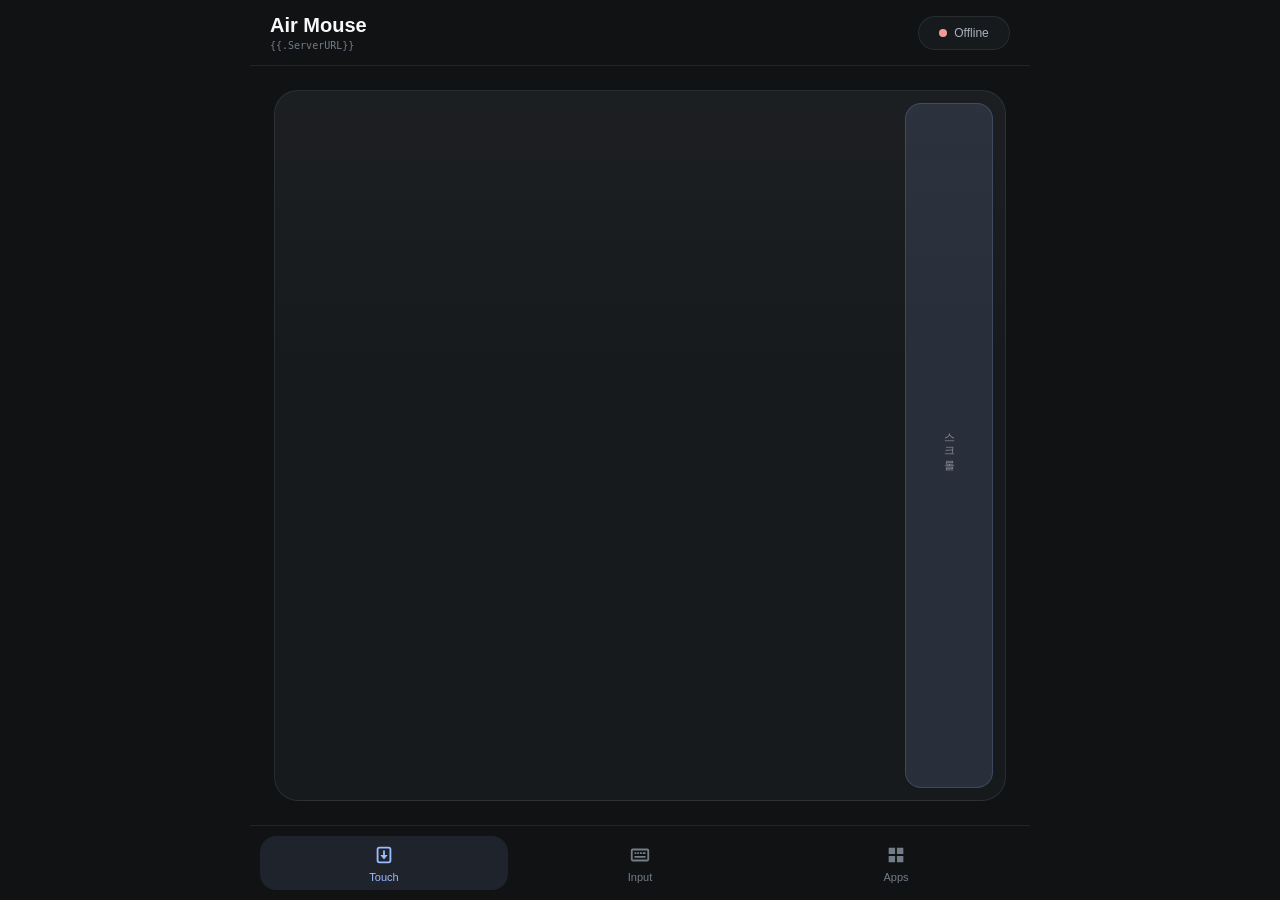
<file: templates/index.html>
<!DOCTYPE html>
<html lang="ko">
<head>
    <meta charset="UTF-8">
    <meta name="viewport" content="width=device-width, initial-scale=1.0, maximum-scale=1.0, user-scalable=no, viewport-fit=cover">
    <meta name="theme-color" content="#101214">
    <meta name="apple-mobile-web-app-capable" content="yes">
    <meta name="apple-mobile-web-app-status-bar-style" content="black-translucent">
    <title>Air Mouse</title>
    <link rel="stylesheet" href="style.css">
    <script src="app.js" defer></script>
</head>
<body>
    <div class="app-container">
        <header class="topbar">
            <div class="brand">
                <div class="app-title">Air Mouse</div>
                <div class="server-url">{{.ServerURL}}</div>
            </div>
            <div class="status-badge" id="statusBadge">
                <span class="status-dot"></span>
                <span id="statusText">Offline</span>
            </div>
        </header>

        <main class="content">
            <section class="panel panel-touch active" id="panel-touch">
                <div class="touchpad-container" id="touchpad">
                    <div class="scroll-strip" aria-hidden="true"><span>스크롤</span></div>
                </div>
            </section>

            <section class="panel" id="panel-input">
                <section class="section">
                    <div class="section-head">
                        <h2>Media</h2>
                    </div>
                    <div class="control-grid media-grid">
                        <button class="card-btn" type="button" onclick="emitKey('left')">
                            <span class="icon i-rewind"></span><span class="card-label">-5s</span>
                        </button>
                        <button class="card-btn primary" type="button" onclick="emitKey('mediaplaypause')">
                            <span class="icon i-play"></span><span class="card-label">재생/일시정지</span>
                        </button>
                        <button class="card-btn" type="button" onclick="emitKey('right')">
                            <span class="icon i-forward"></span><span class="card-label">+5s</span>
                        </button>
                        <button class="card-btn" type="button" onclick="emitKey('volumedown')">
                            <span class="icon i-volume-down"></span><span class="card-label">볼륨 -</span>
                        </button>
                        <button class="card-btn" type="button" onclick="emitKey('volumemute')">
                            <span class="icon i-volume-off"></span><span class="card-label">음소거</span>
                        </button>
                        <button class="card-btn" type="button" onclick="emitKey('volumeup')">
                            <span class="icon i-volume-up"></span><span class="card-label">볼륨 +</span>
                        </button>
                        <button class="card-btn" type="button" onclick="emitKey('mediaprevtrack')">
                            <span class="icon i-prev"></span><span class="card-label">이전</span>
                        </button>
                        <button class="card-btn" type="button" onclick="emitKey('f')">
                            <span class="icon i-fullscreen"></span><span class="card-label">전체화면</span>
                        </button>
                        <button class="card-btn" type="button" onclick="emitKey('medianexttrack')">
                            <span class="icon i-next"></span><span class="card-label">다음</span>
                        </button>
                    </div>
                </section>

                <section class="section">
                    <div class="section-head">
                        <h2>Browser</h2>
                    </div>
                    <div class="control-grid">
                        <button class="card-btn compact" type="button" onclick="emitHotkey(['alt','left'])">
                            <span class="icon i-arrow-left"></span><span class="card-label">뒤로</span>
                        </button>
                        <button class="card-btn compact" type="button" onclick="emitHotkey(['alt','right'])">
                            <span class="icon i-arrow-right"></span><span class="card-label">앞으로</span>
                        </button>
                        <button class="card-btn compact" type="button" onclick="emitKey('f5')">
                            <span class="icon i-refresh"></span><span class="card-label">새로고침</span>
                        </button>
                        <button class="card-btn compact" type="button" onclick="emitHotkey(['ctrl','t'])">
                            <span class="icon i-tab-plus"></span><span class="card-label">새 탭</span>
                        </button>
                        <button class="card-btn compact" type="button" onclick="emitHotkey(['ctrl','w'])">
                            <span class="icon i-tab-close"></span><span class="card-label">탭 닫기</span>
                        </button>
                        <button class="card-btn compact" type="button" onclick="emitKey('browserhome')">
                            <span class="icon i-home"></span><span class="card-label">홈</span>
                        </button>
                        <button class="card-btn compact" type="button" onclick="emitHotkey(['ctrl','shift','tab'])">
                            <span class="icon i-tab-prev"></span><span class="card-label">이전 탭</span>
                        </button>
                        <button class="card-btn compact" type="button" onclick="emitHotkey(['ctrl','tab'])">
                            <span class="icon i-tab-next"></span><span class="card-label">다음 탭</span>
                        </button>
                        <button class="card-btn compact" type="button" onclick="emitKey('space')">
                            <span class="keycap">Space</span><span class="card-label">스페이스</span>
                        </button>
                    </div>
                </section>

                <section class="section">
                    <div class="section-head">
                        <h2>Text Input</h2>
                    </div>
                    <div class="input-wrapper">
                        <input type="text" id="textInput" placeholder="PC에 입력할 텍스트">
                        <button class="btn-send" type="button" onclick="sendText(false)">입력</button>
                        <button class="btn-icon" type="button" onclick="sendText(true)">Enter</button>
                    </div>
                </section>

                <section class="section">
                    <div class="section-head">
                        <h2>Keys</h2>
                    </div>
                    <div class="grid-shortcuts">
                        <button class="key-btn" type="button" onclick="emitKey('enter')">Enter</button>
                        <button class="key-btn" type="button" onclick="emitKey('backspace')">Backspace</button>
                        <button class="key-btn" type="button" onclick="emitKey('esc')">ESC</button>
                        <button class="key-btn" type="button" onclick="emitKey('tab')">Tab</button>
                        <button class="key-btn" type="button" onclick="emitKey('win')">Win</button>
                        <button class="key-btn" type="button" onclick="emitKey('up')">Up</button>
                        <button class="key-btn" type="button" onclick="emitKey('down')">Down</button>
                        <button class="key-btn" type="button" onclick="emitKey('left')">Left</button>
                        <button class="key-btn" type="button" onclick="emitKey('right')">Right</button>
                    </div>
                </section>

                <section class="section">
                    <div class="range-wrap">
                        <div class="range-header"><span>마우스 감도</span><span id="mouseVal">2.5</span></div>
                        <input type="range" id="mouseSens" min="1.0" max="5.0" step="0.5" value="2.5">
                    </div>
                    <div class="range-wrap">
                        <div class="range-header"><span>스크롤 감도</span><span id="scrollVal">3</span></div>
                        <input type="range" id="scrollSens" min="1" max="5" step="0.5" value="3">
                    </div>
                </section>
            </section>

            <section class="panel" id="panel-apps">
                <section class="section">
                    <div class="section-head">
                        <h2>Apps</h2>
                    </div>
                    <div class="input-wrapper">
                        <input type="text" id="appUrlInput" placeholder="주소 또는 도메인">
                        <button class="btn-send" type="button" onclick="openAppUrl()">열기</button>
                        <button class="btn-icon" type="button" onclick="addInputFavorite()">즐겨찾기</button>
                    </div>
                </section>

                <section class="section">
                    <div class="section-head">
                        <h2>Current Tab</h2>
                        <button class="text-action" type="button" onclick="requestCurrentTab()">가져오기</button>
                    </div>
                    <div id="currentTabContainer" class="current-tab" hidden>
                        <div id="currentTabTitle" class="current-title"></div>
                        <div id="currentTabUrl" class="current-url"></div>
                        <div class="current-actions">
                            <button class="btn-send" type="button" id="openTabBtn">열기</button>
                            <button class="btn-icon" type="button" id="favTabBtn">즐겨찾기</button>
                            <button class="btn-icon" type="button" onclick="hideCurrentTab()">닫기</button>
                        </div>
                    </div>
                </section>

                <section class="section">
                    <div class="section-head">
                        <h2>즐겨찾기</h2>
                        <div class="section-actions">
                            <button class="text-action" type="button" onclick="exportPersonalization()">백업</button>
                            <button class="text-action" type="button" onclick="document.getElementById('personalizationFile').click()">복원</button>
                            <button class="text-action" type="button" onclick="clearFavorites()">비우기</button>
                            <input id="personalizationFile" type="file" accept="application/json,.json" hidden onchange="importPersonalization(event)">
                        </div>
                    </div>
                    <div id="favoritesList" class="site-list"></div>
                </section>

                <section class="section" id="recentSection">
                    <div class="section-head">
                        <h2>이전 기록</h2>
                        <button class="text-action" type="button" onclick="clearRecentHistory()">비우기</button>
                    </div>
                    <div id="recentList" class="site-list"></div>
                </section>

                <section class="section">
                    <div class="section-head">
                        <h2>Tools</h2>
                    </div>
                    <div class="grid-shortcuts">
                        <button class="key-btn" type="button" onclick="emitKey('browserhome')">Home</button>
                        <button class="key-btn" type="button" onclick="reserveSleep()">절전</button>
                    </div>
                </section>
            </section>
        </main>

        <nav class="tab-bar">
            <button class="nav-item active" type="button" data-tab="touch" onclick="switchTab('touch', this)">
                <span class="nav-icon icon i-touch"></span><span>Touch</span>
            </button>
            <button class="nav-item" type="button" data-tab="input" onclick="switchTab('input', this)">
                <span class="nav-icon icon i-keyboard"></span><span>Input</span>
            </button>
            <button class="nav-item" type="button" data-tab="apps" onclick="switchTab('apps', this)">
                <span class="nav-icon icon i-apps"></span><span>Apps</span>
            </button>
        </nav>
    </div>
</body>
</html>
</file>
<file: templates/style.css>
﻿:root {
    --bg-color: #101214;
    --surface-color: #171a1d;
    --surface-variant: #202429;
    --surface-pressed: #2a3036;
    --primary-color: #9bbcff;
    --primary-ink: #101214;
    --text-primary: #f6f8fa;
    --text-secondary: #a8b0bb;
    --text-muted: #737d88;
    --border-color: rgba(255, 255, 255, 0.08);
    --border-strong: rgba(255, 255, 255, 0.14);
    --green: #8fd8c4;
    --red: #f09b9b;
    --radius-lg: 24px;
    --radius-md: 18px;
    --radius-sm: 12px;
    --safe-top: env(safe-area-inset-top, 16px);
    --safe-bottom: env(safe-area-inset-bottom, 16px);
}

* {
    box-sizing: border-box;
    user-select: none;
    -webkit-tap-highlight-color: transparent;
    font-family: -apple-system, BlinkMacSystemFont, "Segoe UI", "Noto Sans KR", sans-serif;
}

html,
body {
    width: 100%;
    height: 100%;
    margin: 0;
    overflow: hidden;
    background: var(--bg-color);
    color: var(--text-primary);
}

body {
    display: flex;
    justify-content: center;
}

button,
input {
    font: inherit;
}

button {
    border: 0;
    cursor: pointer;
}

.app-container {
    width: 100%;
    max-width: 560px;
    height: 100dvh;
    display: flex;
    flex-direction: column;
    background: var(--bg-color);
}

.topbar {
    padding: calc(var(--safe-top) + 14px) 20px 14px;
    display: flex;
    align-items: center;
    justify-content: space-between;
    gap: 16px;
    border-bottom: 1px solid var(--border-color);
}

.brand {
    min-width: 0;
}

.app-title {
    font-size: 20px;
    font-weight: 600;
    letter-spacing: 0;
}

.server-url {
    margin-top: 3px;
    max-width: 58vw;
    overflow: hidden;
    text-overflow: ellipsis;
    white-space: nowrap;
    color: var(--text-muted);
    font-family: ui-monospace, SFMono-Regular, Consolas, monospace;
    font-size: 10px;
}

.status-badge {
    flex-shrink: 0;
    min-width: 92px;
    height: 34px;
    padding: 0 12px;
    display: inline-flex;
    align-items: center;
    justify-content: center;
    gap: 7px;
    border: 1px solid var(--border-color);
    border-radius: 999px;
    background: var(--surface-color);
    color: var(--text-secondary);
    font-size: 12px;
    font-weight: 500;
}

.status-dot {
    width: 8px;
    height: 8px;
    border-radius: 50%;
    background: var(--red);
}

.status-badge.connected .status-dot {
    background: var(--green);
}

.content {
    position: relative;
    flex: 1;
    min-height: 0;
    overflow: hidden;
}

.panel {
    position: absolute;
    inset: 0;
    display: flex;
    flex-direction: column;
    gap: 24px;
    padding: 18px 18px 22px;
    overflow-y: auto;
    -webkit-overflow-scrolling: touch;
    scrollbar-width: none;
    opacity: 0;
    pointer-events: none;
    transform: translateY(8px);
    transition: opacity 160ms ease, transform 160ms ease;
}

.panel::-webkit-scrollbar,
.site-list::-webkit-scrollbar {
    display: none;
}

.panel.active {
    opacity: 1;
    pointer-events: auto;
    transform: translateY(0);
}

.panel-touch {
    padding-bottom: 18px;
}

.touchpad-container {
    position: relative;
    flex: 1;
    min-height: 380px;
    overflow: hidden;
    border-radius: var(--radius-lg);
    background:
        linear-gradient(180deg, rgba(255, 255, 255, 0.025), transparent 40%),
        var(--surface-color);
    border: 1px solid var(--border-color);
    touch-action: none;
}

.scroll-strip {
    position: absolute;
    top: 12px;
    right: 12px;
    bottom: 12px;
    width: clamp(66px, 16vw, 88px);
    display: flex;
    align-items: center;
    justify-content: center;
    border-radius: 16px;
    background: rgba(155, 188, 255, 0.13);
    border: 1px solid rgba(155, 188, 255, 0.18);
    color: rgba(246, 248, 250, 0.46);
    pointer-events: none;
}

.scroll-strip span {
    writing-mode: vertical-rl;
    text-orientation: mixed;
    font-size: 11px;
    font-weight: 500;
    letter-spacing: 2px;
}

.section {
    display: flex;
    flex-direction: column;
    gap: 12px;
}

.section-head {
    display: flex;
    align-items: center;
    justify-content: space-between;
    gap: 12px;
}

.section-actions {
    display: flex;
    align-items: center;
    gap: 6px;
}

.section-actions .text-action {
    padding: 0 9px;
}

h2 {
    margin: 0;
    color: var(--text-secondary);
    font-size: 13px;
    font-weight: 500;
    letter-spacing: 0;
}

.control-grid,
.grid-shortcuts {
    display: grid;
    grid-template-columns: repeat(3, minmax(0, 1fr));
    gap: 10px;
}

.card-btn,
.key-btn {
    min-height: 76px;
    padding: 12px 8px;
    display: flex;
    flex-direction: column;
    align-items: center;
    justify-content: center;
    gap: 8px;
    border-radius: var(--radius-md);
    color: var(--text-primary);
    background: var(--surface-variant);
    border: 1px solid var(--border-color);
    transition: transform 120ms ease, background 120ms ease, border-color 120ms ease;
}

.card-btn.compact {
    min-height: 68px;
}

.card-btn.primary {
    background: var(--primary-color);
    color: var(--primary-ink);
    border-color: transparent;
}

.card-btn:active,
.key-btn:active,
.btn-send:active,
.btn-icon:active,
.text-action:active,
.site-action:active,
.site-main:active {
    transform: scale(0.96);
    background: var(--surface-pressed);
}

.card-btn.primary:active {
    background: #86abf2;
}

.card-label {
    max-width: 100%;
    color: inherit;
    font-size: 12px;
    font-weight: 500;
    line-height: 1.25;
    text-align: center;
    word-break: keep-all;
}

.key-btn {
    min-height: 48px;
    font-size: 13px;
    font-weight: 500;
}

.keycap {
    min-width: 42px;
    height: 26px;
    padding: 0 8px;
    display: inline-flex;
    align-items: center;
    justify-content: center;
    border-radius: 8px;
    background: rgba(255, 255, 255, 0.08);
    color: currentColor;
    font-size: 11px;
    font-family: ui-monospace, SFMono-Regular, Consolas, monospace;
    font-weight: 500;
}

.input-wrapper {
    width: 100%;
    min-height: 54px;
    padding: 6px;
    display: flex;
    align-items: center;
    gap: 8px;
    border-radius: var(--radius-md);
    background: var(--surface-variant);
    border: 1px solid var(--border-color);
}

input[type="text"] {
    flex: 1;
    min-width: 0;
    height: 42px;
    padding: 0 8px;
    outline: none;
    border: 0;
    background: transparent;
    color: var(--text-primary);
    font-size: 16px;
}

input::placeholder {
    color: var(--text-muted);
}

.btn-send,
.btn-icon,
.text-action {
    flex-shrink: 0;
    min-height: 40px;
    padding: 0 14px;
    display: inline-flex;
    align-items: center;
    justify-content: center;
    border-radius: var(--radius-sm);
    font-size: 13px;
    font-weight: 500;
    color: var(--primary-ink);
    background: var(--primary-color);
}

.btn-icon,
.text-action {
    color: var(--text-primary);
    background: var(--surface-color);
    border: 1px solid var(--border-color);
}

.text-action {
    min-height: 32px;
    padding: 0 11px;
    color: var(--text-secondary);
    font-size: 12px;
}

.range-wrap {
    padding: 16px;
    border-radius: var(--radius-md);
    background: var(--surface-color);
    border: 1px solid var(--border-color);
}

.range-header {
    display: flex;
    justify-content: space-between;
    margin-bottom: 12px;
    color: var(--text-secondary);
    font-size: 13px;
    font-weight: 500;
}

input[type="range"] {
    width: 100%;
    height: 6px;
    outline: none;
    border-radius: 999px;
    background: #30363d;
    -webkit-appearance: none;
    appearance: none;
}

input[type="range"]::-webkit-slider-thumb {
    width: 22px;
    height: 22px;
    border-radius: 50%;
    background: var(--primary-color);
    -webkit-appearance: none;
    appearance: none;
}

.current-tab {
    padding: 15px;
    border-radius: var(--radius-md);
    background: var(--surface-variant);
    border: 1px solid var(--border-color);
}

.current-title {
    margin-bottom: 5px;
    font-size: 14px;
    font-weight: 500;
    word-break: break-word;
}

.current-url {
    margin-bottom: 12px;
    color: var(--primary-color);
    font-size: 11px;
    font-family: ui-monospace, SFMono-Regular, Consolas, monospace;
    word-break: break-all;
}

.current-actions {
    display: grid;
    grid-template-columns: 1fr 1fr 1fr;
    gap: 8px;
}

.site-list {
    max-height: 280px;
    display: flex;
    flex-direction: column;
    gap: 9px;
    overflow-y: auto;
    scrollbar-width: none;
}

.site-item {
    min-height: 58px;
    display: grid;
    grid-template-columns: 1fr auto;
    gap: 8px;
    align-items: stretch;
    border-radius: var(--radius-md);
    background: var(--surface-variant);
    border: 1px solid var(--border-color);
    overflow: hidden;
}

.site-main {
    min-width: 0;
    padding: 11px 12px;
    display: flex;
    flex-direction: column;
    align-items: flex-start;
    justify-content: center;
    gap: 3px;
    background: transparent;
    color: var(--text-primary);
    text-align: left;
}

.site-title {
    max-width: 100%;
    overflow: hidden;
    text-overflow: ellipsis;
    white-space: nowrap;
    font-size: 14px;
    font-weight: 500;
}

.site-url {
    max-width: 100%;
    overflow: hidden;
    text-overflow: ellipsis;
    white-space: nowrap;
    color: var(--text-muted);
    font-size: 11px;
    font-family: ui-monospace, SFMono-Regular, Consolas, monospace;
}

.site-actions {
    display: flex;
    align-items: stretch;
}

.site-action {
    width: 48px;
    display: grid;
    place-items: center;
    background: transparent;
    color: var(--text-secondary);
    border-left: 1px solid var(--border-color);
}

.site-action.favorite {
    color: var(--primary-color);
}

.site-action.delete {
    color: #f1a7a7;
}

.empty {
    padding: 18px;
    border-radius: var(--radius-md);
    color: var(--text-muted);
    border: 1px dashed var(--border-strong);
    text-align: center;
    font-size: 13px;
    font-weight: 500;
}

.tab-bar {
    padding: 10px 10px calc(var(--safe-bottom) + 10px);
    display: grid;
    grid-template-columns: repeat(3, 1fr);
    gap: 8px;
    border-top: 1px solid var(--border-color);
    background: var(--bg-color);
}

.nav-item {
    min-height: 54px;
    display: flex;
    flex-direction: column;
    align-items: center;
    justify-content: center;
    gap: 5px;
    border-radius: 16px;
    background: transparent;
    color: var(--text-muted);
    font-size: 11px;
    font-weight: 500;
}

.nav-item.active {
    color: var(--primary-color);
    background: rgba(155, 188, 255, 0.1);
}

.icon {
    width: 24px;
    height: 24px;
    display: inline-block;
    flex-shrink: 0;
    background: currentColor;
    -webkit-mask: var(--icon) center / contain no-repeat;
    mask: var(--icon) center / contain no-repeat;
}

.nav-icon {
    width: 22px;
    height: 22px;
}

.i-play { --icon: url("data:image/svg+xml,%3Csvg viewBox='0 0 24 24' xmlns='http://www.w3.org/2000/svg'%3E%3Cpath d='M8 5v14l11-7L8 5z'/%3E%3C/svg%3E"); }
.i-rewind { --icon: url("data:image/svg+xml,%3Csvg viewBox='0 0 24 24' xmlns='http://www.w3.org/2000/svg'%3E%3Cpath d='M11 7v10l-7-5 7-5zm9 0v10l-7-5 7-5z'/%3E%3C/svg%3E"); }
.i-forward { --icon: url("data:image/svg+xml,%3Csvg viewBox='0 0 24 24' xmlns='http://www.w3.org/2000/svg'%3E%3Cpath d='M13 7v10l7-5-7-5zM4 7v10l7-5-7-5z'/%3E%3C/svg%3E"); }
.i-volume-down { --icon: url("data:image/svg+xml,%3Csvg viewBox='0 0 24 24' xmlns='http://www.w3.org/2000/svg'%3E%3Cpath d='M4 9v6h4l5 4V5L8 9H4zm12 1.5a3 3 0 0 1 0 3V10.5z'/%3E%3C/svg%3E"); }
.i-volume-up { --icon: url("data:image/svg+xml,%3Csvg viewBox='0 0 24 24' xmlns='http://www.w3.org/2000/svg'%3E%3Cpath d='M4 9v6h4l5 4V5L8 9H4zm12.5-3a8 8 0 0 1 0 11l-1.4-1.4a6 6 0 0 0 0-8.2l1.4-1.4zm-2.8 2.8a4 4 0 0 1 0 5.6L12.3 13a2 2 0 0 0 0-2l1.4-1.2z'/%3E%3C/svg%3E"); }
.i-volume-off { --icon: url("data:image/svg+xml,%3Csvg viewBox='0 0 24 24' xmlns='http://www.w3.org/2000/svg'%3E%3Cpath d='M4 9v6h4l5 4V5L8 9H4zm13.4 3 2.3-2.3-1.4-1.4L16 10.6l-2.3-2.3-1.4 1.4 2.3 2.3-2.3 2.3 1.4 1.4L16 13.4l2.3 2.3 1.4-1.4-2.3-2.3z'/%3E%3C/svg%3E"); }
.i-prev { --icon: url("data:image/svg+xml,%3Csvg viewBox='0 0 24 24' xmlns='http://www.w3.org/2000/svg'%3E%3Cpath d='M5 5h2v14H5V5zm4 7 10 7V5L9 12z'/%3E%3C/svg%3E"); }
.i-next { --icon: url("data:image/svg+xml,%3Csvg viewBox='0 0 24 24' xmlns='http://www.w3.org/2000/svg'%3E%3Cpath d='M17 5h2v14h-2V5zM5 5v14l10-7L5 5z'/%3E%3C/svg%3E"); }
.i-fullscreen { --icon: url("data:image/svg+xml,%3Csvg viewBox='0 0 24 24' xmlns='http://www.w3.org/2000/svg'%3E%3Cpath d='M4 4h7v2H6v5H4V4zm9 0h7v7h-2V6h-5V4zM4 13h2v5h5v2H4v-7zm14 0h2v7h-7v-2h5v-5z'/%3E%3C/svg%3E"); }
.i-arrow-left { --icon: url("data:image/svg+xml,%3Csvg viewBox='0 0 24 24' xmlns='http://www.w3.org/2000/svg'%3E%3Cpath d='M20 11H7.8l5.6-5.6L12 4 4 12l8 8 1.4-1.4L7.8 13H20v-2z'/%3E%3C/svg%3E"); }
.i-arrow-right { --icon: url("data:image/svg+xml,%3Csvg viewBox='0 0 24 24' xmlns='http://www.w3.org/2000/svg'%3E%3Cpath d='M4 11h12.2l-5.6-5.6L12 4l8 8-8 8-1.4-1.4 5.6-5.6H4v-2z'/%3E%3C/svg%3E"); }
.i-refresh { --icon: url("data:image/svg+xml,%3Csvg viewBox='0 0 24 24' xmlns='http://www.w3.org/2000/svg'%3E%3Cpath d='M17.7 6.3A8 8 0 1 0 20 12h-2a6 6 0 1 1-1.8-4.3L13 11h8V3l-3.3 3.3z'/%3E%3C/svg%3E"); }
.i-tab-plus { --icon: url("data:image/svg+xml,%3Csvg viewBox='0 0 24 24' xmlns='http://www.w3.org/2000/svg'%3E%3Cpath d='M4 5h10l2 3h4v11H4V5zm2 2v10h12v-7h-3.2l-2-3H6zm5 3h2v2h2v2h-2v2h-2v-2H9v-2h2v-2z'/%3E%3C/svg%3E"); }
.i-tab-close { --icon: url("data:image/svg+xml,%3Csvg viewBox='0 0 24 24' xmlns='http://www.w3.org/2000/svg'%3E%3Cpath d='M4 5h10l2 3h4v11H4V5zm2 2v10h12v-7h-3.2l-2-3H6zm4.4 3L12 11.6l1.6-1.6 1.4 1.4-1.6 1.6 1.6 1.6-1.4 1.4-1.6-1.6-1.6 1.6L9 14.6l1.6-1.6L9 11.4l1.4-1.4z'/%3E%3C/svg%3E"); }
.i-tab-prev { --icon: url("data:image/svg+xml,%3Csvg viewBox='0 0 24 24' xmlns='http://www.w3.org/2000/svg'%3E%3Cpath d='M5 5h14v14H5V5zm2 2v10h10V7H7zm6 2-4 3 4 3v-2h3v-2h-3V9z'/%3E%3C/svg%3E"); }
.i-tab-next { --icon: url("data:image/svg+xml,%3Csvg viewBox='0 0 24 24' xmlns='http://www.w3.org/2000/svg'%3E%3Cpath d='M5 5h14v14H5V5zm2 2v10h10V7H7zm4 2v2H8v2h3v2l4-3-4-3z'/%3E%3C/svg%3E"); }
.i-home { --icon: url("data:image/svg+xml,%3Csvg viewBox='0 0 24 24' xmlns='http://www.w3.org/2000/svg'%3E%3Cpath d='M3 11 12 4l9 7-1.2 1.6L18 11.2V20h-5v-5h-2v5H6v-8.8l-1.8 1.4L3 11z'/%3E%3C/svg%3E"); }
.i-star { --icon: url("data:image/svg+xml,%3Csvg viewBox='0 0 24 24' xmlns='http://www.w3.org/2000/svg'%3E%3Cpath d='m12 3 2.7 5.5 6.1.9-4.4 4.3 1 6.1-5.4-2.9-5.4 2.9 1-6.1-4.4-4.3 6.1-.9L12 3z'/%3E%3C/svg%3E"); }
.i-trash { --icon: url("data:image/svg+xml,%3Csvg viewBox='0 0 24 24' xmlns='http://www.w3.org/2000/svg'%3E%3Cpath d='M8 4h8l1 2h4v2H3V6h4l1-2zm-2 6h12l-1 10H7L6 10z'/%3E%3C/svg%3E"); }
.i-edit { --icon: url("data:image/svg+xml,%3Csvg viewBox='0 0 24 24' xmlns='http://www.w3.org/2000/svg'%3E%3Cpath d='m4 16.5 10.8-10.8 3.5 3.5L7.5 20H4v-3.5zM16.2 4.3l1.2-1.2a1.4 1.4 0 0 1 2 0l1.5 1.5a1.4 1.4 0 0 1 0 2l-1.2 1.2-3.5-3.5z'/%3E%3C/svg%3E"); }
.i-link { --icon: url("data:image/svg+xml,%3Csvg viewBox='0 0 24 24' xmlns='http://www.w3.org/2000/svg'%3E%3Cpath d='M8 12a4 4 0 0 1 4-4h3v2h-3a2 2 0 0 0 0 4h3v2h-3a4 4 0 0 1-4-4zm2 1h4v-2h-4v2zm2-5h-3a4 4 0 0 0 0 8h3v-2H9a2 2 0 0 1 0-4h3V8z'/%3E%3C/svg%3E"); }
.i-touch { --icon: url("data:image/svg+xml,%3Csvg viewBox='0 0 24 24' xmlns='http://www.w3.org/2000/svg'%3E%3Cpath d='M7 3h10a3 3 0 0 1 3 3v12a3 3 0 0 1-3 3H7a3 3 0 0 1-3-3V6a3 3 0 0 1 3-3zm0 2a1 1 0 0 0-1 1v12a1 1 0 0 0 1 1h10a1 1 0 0 0 1-1V6a1 1 0 0 0-1-1H7zm4 2h2v5h3l-4 5-4-5h3V7z'/%3E%3C/svg%3E"); }
.i-keyboard { --icon: url("data:image/svg+xml,%3Csvg viewBox='0 0 24 24' xmlns='http://www.w3.org/2000/svg'%3E%3Cpath d='M4 5h16a2 2 0 0 1 2 2v10a2 2 0 0 1-2 2H4a2 2 0 0 1-2-2V7a2 2 0 0 1 2-2zm0 2v10h16V7H4zm2 2h2v2H6V9zm3 0h2v2H9V9zm3 0h2v2h-2V9zm3 0h3v2h-3V9zM6 13h12v2H6v-2z'/%3E%3C/svg%3E"); }
.i-apps { --icon: url("data:image/svg+xml,%3Csvg viewBox='0 0 24 24' xmlns='http://www.w3.org/2000/svg'%3E%3Cpath d='M4 4h7v7H4V4zm9 0h7v7h-7V4zM4 13h7v7H4v-7zm9 0h7v7h-7v-7z'/%3E%3C/svg%3E"); }

@media (min-width: 720px) {
    .app-container {
        max-width: 780px;
    }

    .panel {
        padding: 24px;
    }

    .panel-touch {
        padding: 24px;
    }

    .touchpad-container {
        min-height: 520px;
    }

    .control-grid {
        grid-template-columns: repeat(4, minmax(0, 1fr));
    }

    .media-grid {
        grid-template-columns: repeat(3, minmax(0, 1fr));
    }
}
</file>
